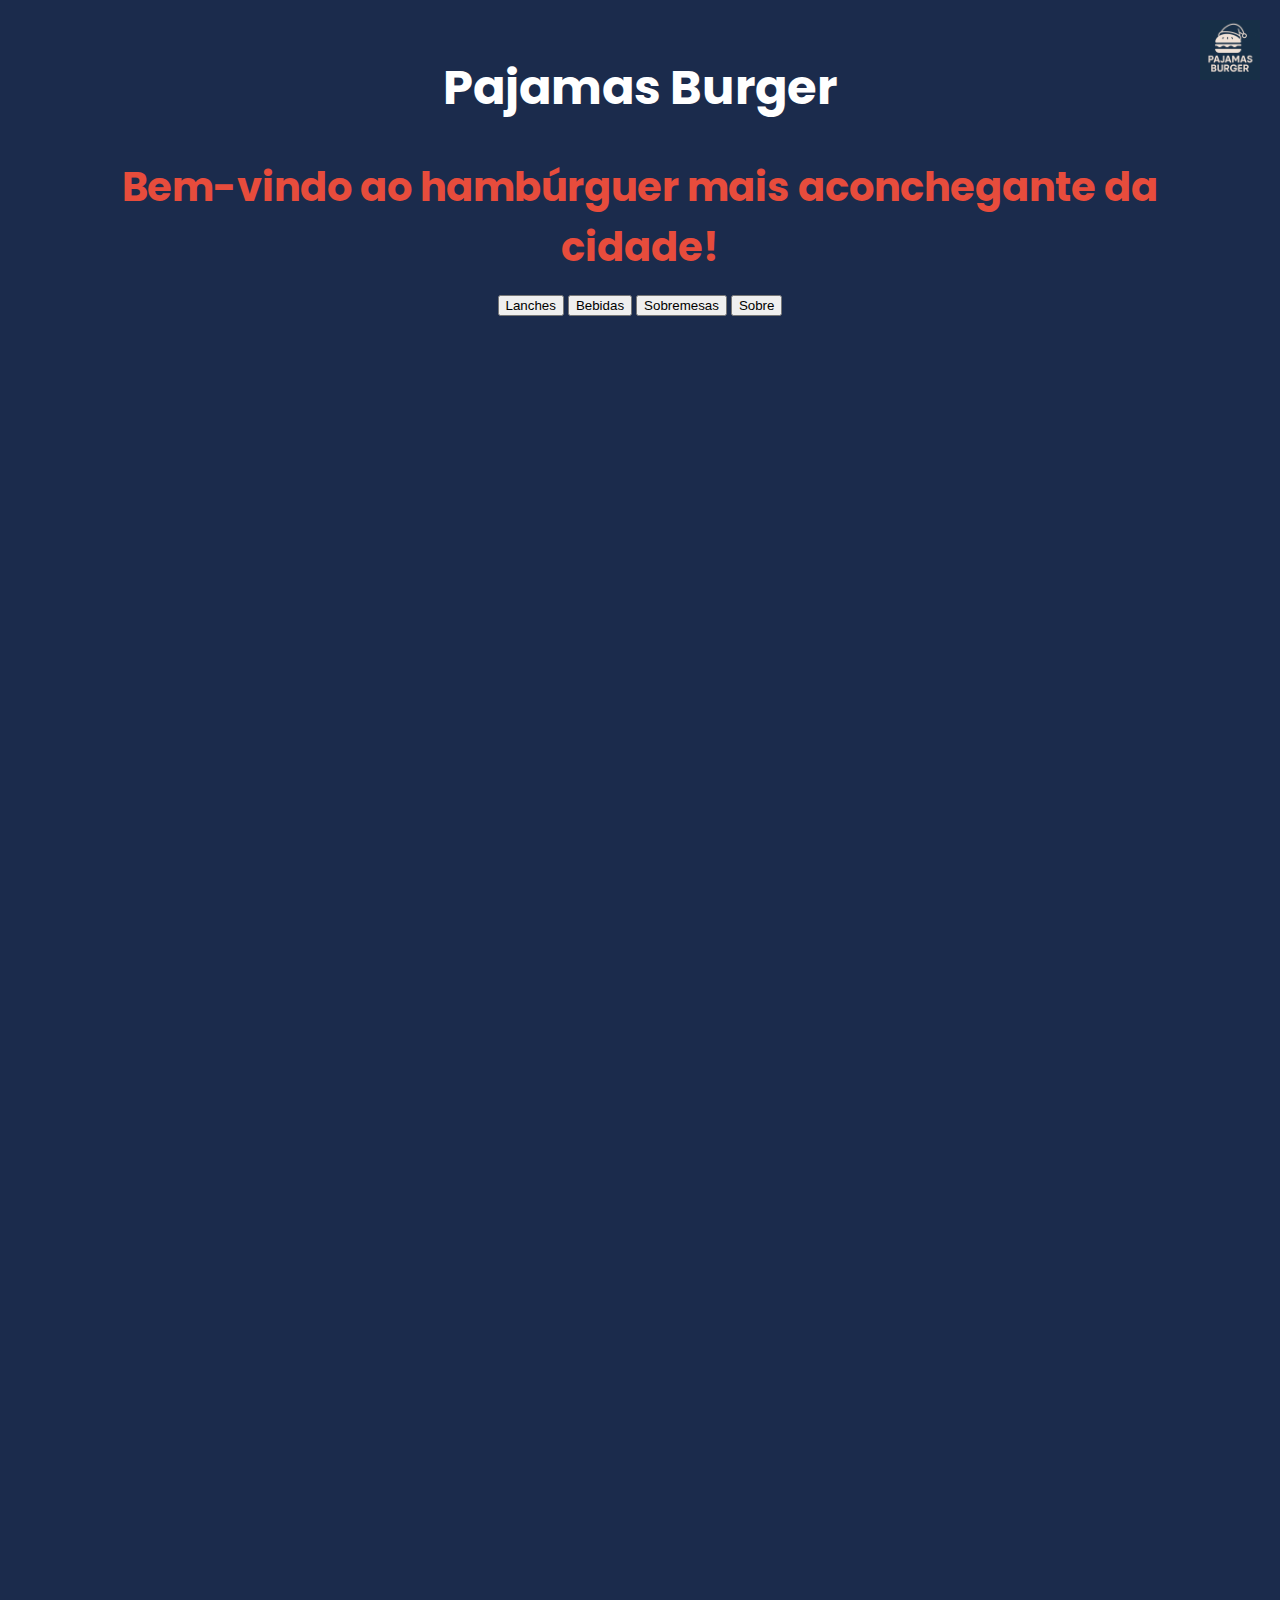
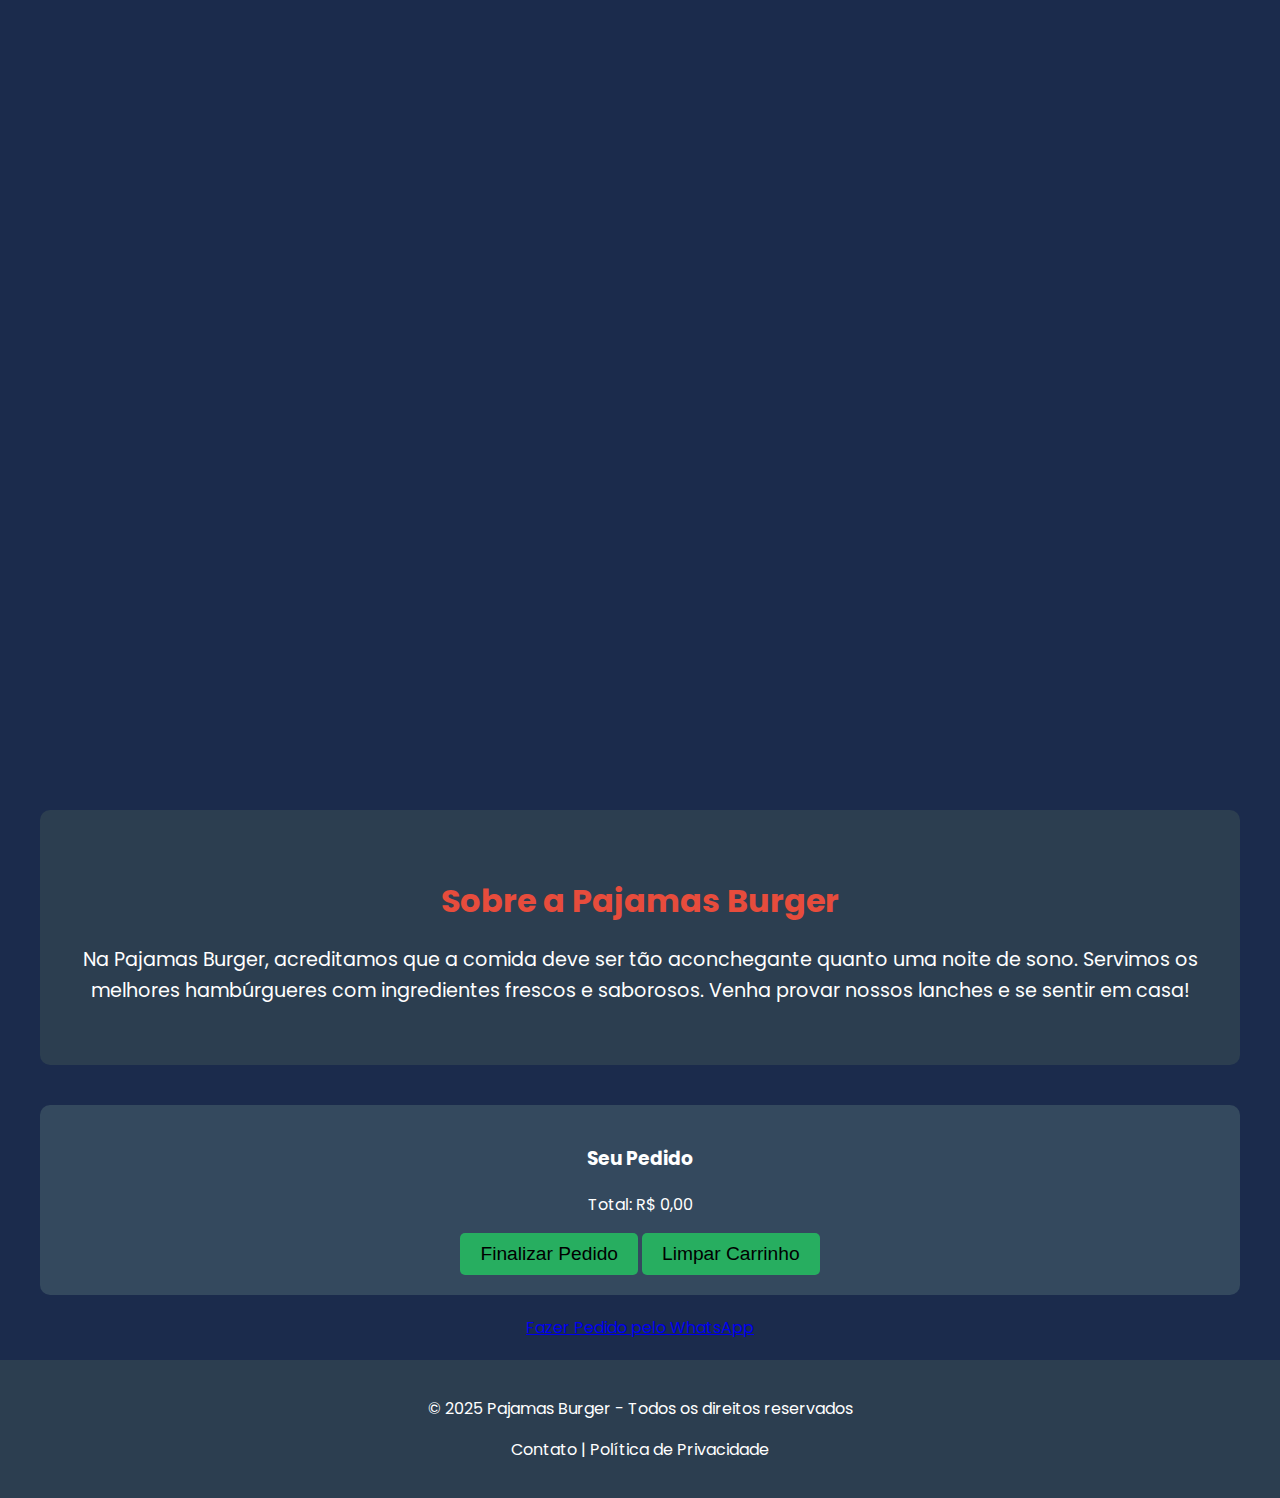
<file: index.html>
<!DOCTYPE html>
<html lang="pt-BR">
<head>
  <meta charset="UTF-8" />
  <meta name="viewport" content="width=device-width, initial-scale=1" />
  <meta name="description" content="Hambúrgueres artesanais, bebidas e sobremesas com tema aconchegante." />
  <title>Pajamas Burger</title>
  <link rel="preconnect" href="https://fonts.googleapis.com">
  <link rel="preconnect" href="https://fonts.gstatic.com" crossorigin>
  <link href="https://fonts.googleapis.com/css2?family=Poppins:wght@300;400;600&display=swap" rel="stylesheet" />
  <link rel="stylesheet" href="style.css" />
</head>
<body>
  <header class="logo">
    <img src="img/logo.jpeg" alt="Logo Pajamas Burger" loading="lazy" />
  </header>

  <div class="stars"></div>

  <main class="container">
    <h1>Pajamas Burger</h1>
    <h2>Bem-vindo ao hambúrguer mais aconchegante da cidade!</h2>

    <nav class="tabs">
      <button class="tab-button active" data-tab="tab-lanches">Lanches</button>
      <button class="tab-button" data-tab="tab-bebidas">Bebidas</button>
      <button class="tab-button" data-tab="tab-sobremesas">Sobremesas</button>
      <button class="tab-button" data-tab="tab-sobre">Sobre</button>
    </nav>

    <section id="tab-lanches" class="tab-content active">
      <div class="menu">
        <div class="item">
          <img src="img/hamburguer.jpg" alt="Night Burger com cheddar, cebola e bacon" loading="lazy" />
          <h3>Night Burger</h3>
          <p>Hambúrguer suculento com cheddar, cebola e bacon.</p>
          <button class="button" data-produto="Night Burger" data-preco="23">Adicionar ao pedido</button>
        </div>
        <div class="item">
          <img src="img/k.jpg" alt="Sleepy Cheese com bacon e queijo" loading="lazy" />
          <h3>Sleepy Cheese</h3>
          <p>Hambúrguer clássico com bacon e queijo.</p>
          <button class="button" data-produto="Sleepy Cheese" data-preco="22">Adicionar ao pedido</button>
        </div>
        <div class="item">
          <img src="img/teste.jpg" alt="Pajamas Classic com carne bovina e cheddar" loading="lazy" />
          <h3>Pajamas Classic</h3>
          <p>Hambúrguer clássico com carne bovina, cheddar, bacon e alface.</p>
          <button class="button" data-produto="Pajamas Classic" data-preco="20">Adicionar ao pedido</button>
        </div>
        <div class="item">
          <img src="img/teste2.avif" alt="Double Burger com cheddar e bacon" loading="lazy" />
          <h3>Double Burger</h3>
          <p>Hambúrguer duplo com cheddar, bacon e alface.</p>
          <button class="button" data-produto="Double Burger" data-preco="25">Adicionar ao pedido</button>
        </div>
      </div>
    </section>

    <section id="tab-bebidas" class="tab-content">
      <div class="menu">
        <div class="item">
          <img src="img/soda.jpg" alt="Soda" loading="lazy" />
          <h3>Refrigerante</h3>
          <p>Refrigerantes geladinho para acompanhar seu lanche.</p>
          <button class="button" data-produto="Refrigerante" data-preco="7">Adicionar ao pedido</button>
        </div>
        <div class="item">
          <img src="img/sucos.jpeg" alt="Suco Natural" loading="lazy" />
          <h3>Suco Natural</h3>
          <p>Suco fresco de Pitaya, Kiwi, Melancia ou Abacaxi.</p>
          <button class="button" data-produto="Suco Natural" data-preco="9">Adicionar ao pedido</button>
        </div>
      </div>
    </section>

    <section id="tab-sobremesas" class="tab-content">
      <div class="menu">
        <div class="item">
          <img src="img/brownie.jpeg" alt="Brownie com sorvete" loading="lazy" />
          <h3>Brownie</h3>
          <p>Deliciosa sobremesa de chocolate com sorvete.</p>
          <button class="button" data-produto="Brownie" data-preco="12">Adicionar ao pedido</button>
        </div>
        <div class="item">
          <img src="img/milkshakes.jpg" alt="Milkshake" loading="lazy" />
          <h3>Milkshake</h3>
          <p>Milkshakes cremosos de baunilha, chocolate, morango e pistache.</p>
          <button class="button" data-produto="Milkshake" data-preco="15">Adicionar ao pedido</button>
        </div>
        <div class="item">
          <img src="img/torta.jpg" alt="Torta de Limão" loading="lazy" />
          <h3>Torta de Limão</h3>
          <p>Um delicioso pedaço de Torta de Limão.</p>
          <button class="button" data-produto="Torta de Limão" data-preco="10">Adicionar ao pedido</button>
        </div>
      </div>
    </section>

    <section id="tab-sobre" class="tab-content">
      <div class="sobre-loja">
        <h2>Sobre a Pajamas Burger</h2>
        <p>
          Na Pajamas Burger, acreditamos que a comida deve ser tão aconchegante quanto uma noite de sono.
          Servimos os melhores hambúrgueres com ingredientes frescos e saborosos.
          Venha provar nossos lanches e se sentir em casa!
        </p>
      </div>
    </section>

    <section id="carrinho">
      <h3>Seu Pedido</h3>
      <ul id="lista-carrinho"></ul>
      <p id="total">Total: R$ 0,00</p>
      <button id="finalizar-pedido">Finalizar Pedido</button>
      <button id="limpar-carrinho">Limpar Carrinho</button>
    </section>

    <div class="whatsapp-button">
      <a id="link-whatsapp" href="#" target="_blank" rel="noopener noreferrer">Fazer Pedido pelo WhatsApp</a>
    </div>
  </main>

  <footer>
    <p>&copy; 2025 Pajamas Burger - Todos os direitos reservados</p>
    <p>
      <a href="mailto:contato@pajamasburger.com">Contato</a> | 
    <a href="politica.html">Política de Privacidade</a>

    </p>
  </footer>

  <script src="script.js" defer></script>
</body>
</html>
</file>
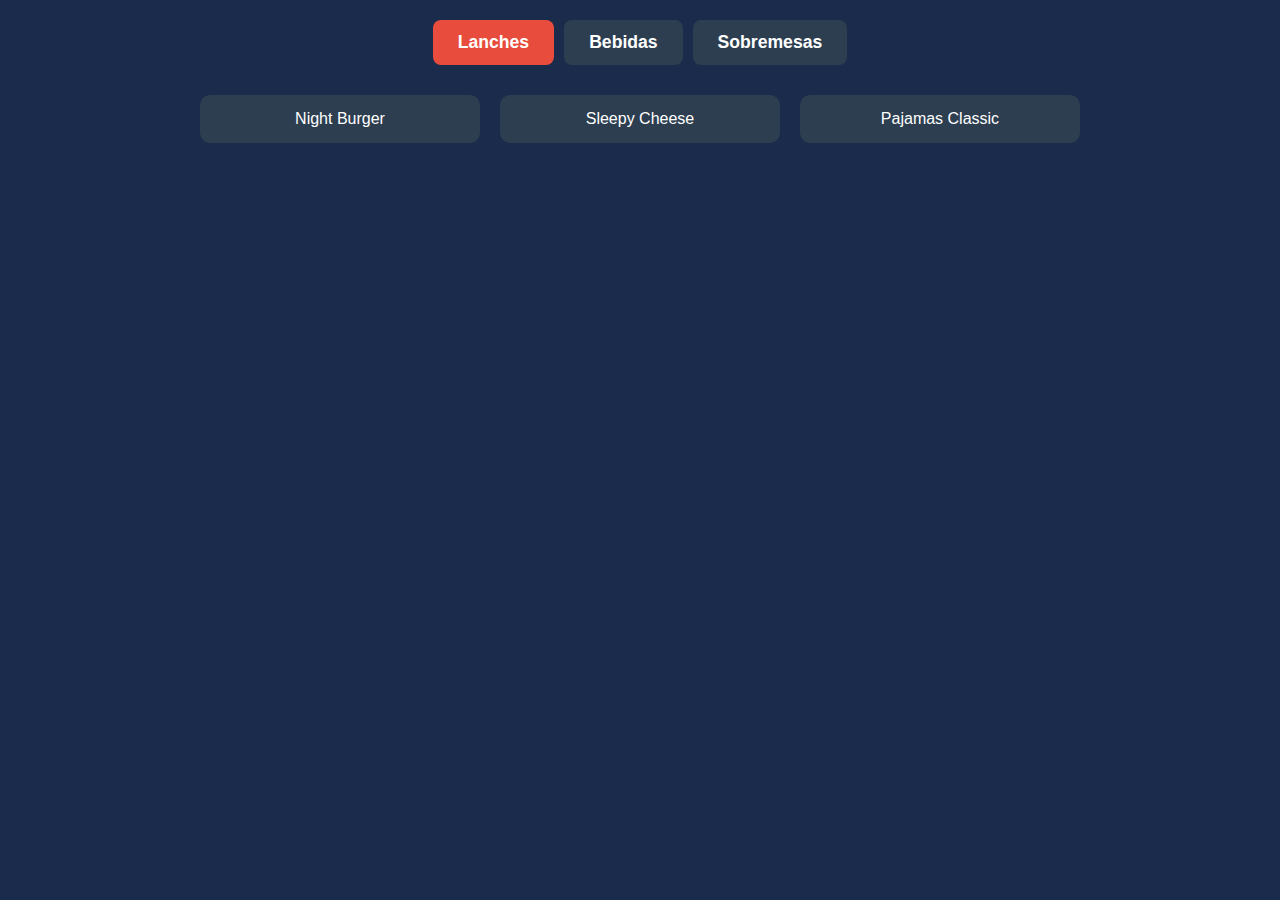
<file: abas-teste.html>
<!DOCTYPE html>
<html lang="pt-BR">
<head>
  <meta charset="UTF-8" />
  <meta name="viewport" content="width=device-width, initial-scale=1" />
  <title>Exemplo de Abas</title>
  <style>
    body {
      background: #1b2b4c;
      font-family: 'Poppins', sans-serif;
      color: white;
      margin: 20px;
      text-align: center;
    }

    .tabs {
      margin: 20px 0;
      display: flex;
      justify-content: center;
      gap: 10px;
    }

    .tab-button {
      background-color: #2c3e50;
      color: white;
      border: none;
      padding: 12px 25px;
      border-radius: 8px;
      cursor: pointer;
      font-weight: 600;
      font-size: 1.1rem;
      transition: background-color 0.3s ease;
    }

    .tab-button:hover {
      background-color: #e74c3c;
    }

    .tab-button.active {
      background-color: #e74c3c;
    }

    .tab-content {
      display: none;
      margin-top: 20px;
      justify-content: center;
      flex-wrap: wrap;
    }

    .tab-content.active {
      display: flex;
    }

    .item {
      background-color: #2c3e50;
      padding: 15px;
      border-radius: 10px;
      margin: 10px;
      width: 250px;
    }
  </style>
</head>
<body>

  <div class="tabs">
    <button class="tab-button active" data-tab="lanches">Lanches</button>
    <button class="tab-button" data-tab="bebidas">Bebidas</button>
    <button class="tab-button" data-tab="sobremesas">Sobremesas</button>
  </div>

  <div id="lanches" class="tab-content active">
    <div class="item">Night Burger</div>
    <div class="item">Sleepy Cheese</div>
    <div class="item">Pajamas Classic</div>
  </div>

  <div id="bebidas" class="tab-content">
    <div class="item">Coca-Cola</div>
    <div class="item">Guaraná Antarctica</div>
    <div class="item">Fanta Laranja</div>
  </div>

  <div id="sobremesas" class="tab-content">
    <div class="item">Brownie</div>
    <div class="item">Milkshake</div>
  </div>

  <script>
    document.querySelectorAll('.tab-button').forEach(button => {
      button.addEventListener('click', () => {
        const tab = button.getAttribute('data-tab');

        // Remove active dos botões e conteúdos
        document.querySelectorAll('.tab-button').forEach(btn => btn.classList.remove('active'));
        document.querySelectorAll('.tab-content').forEach(content => content.classList.remove('active'));

        // Adiciona active no botão clicado e conteúdo correspondente
        button.classList.add('active');
        document.getElementById(tab).classList.add('active');
      });
    });
  </script>

</body>
</html>
</file>
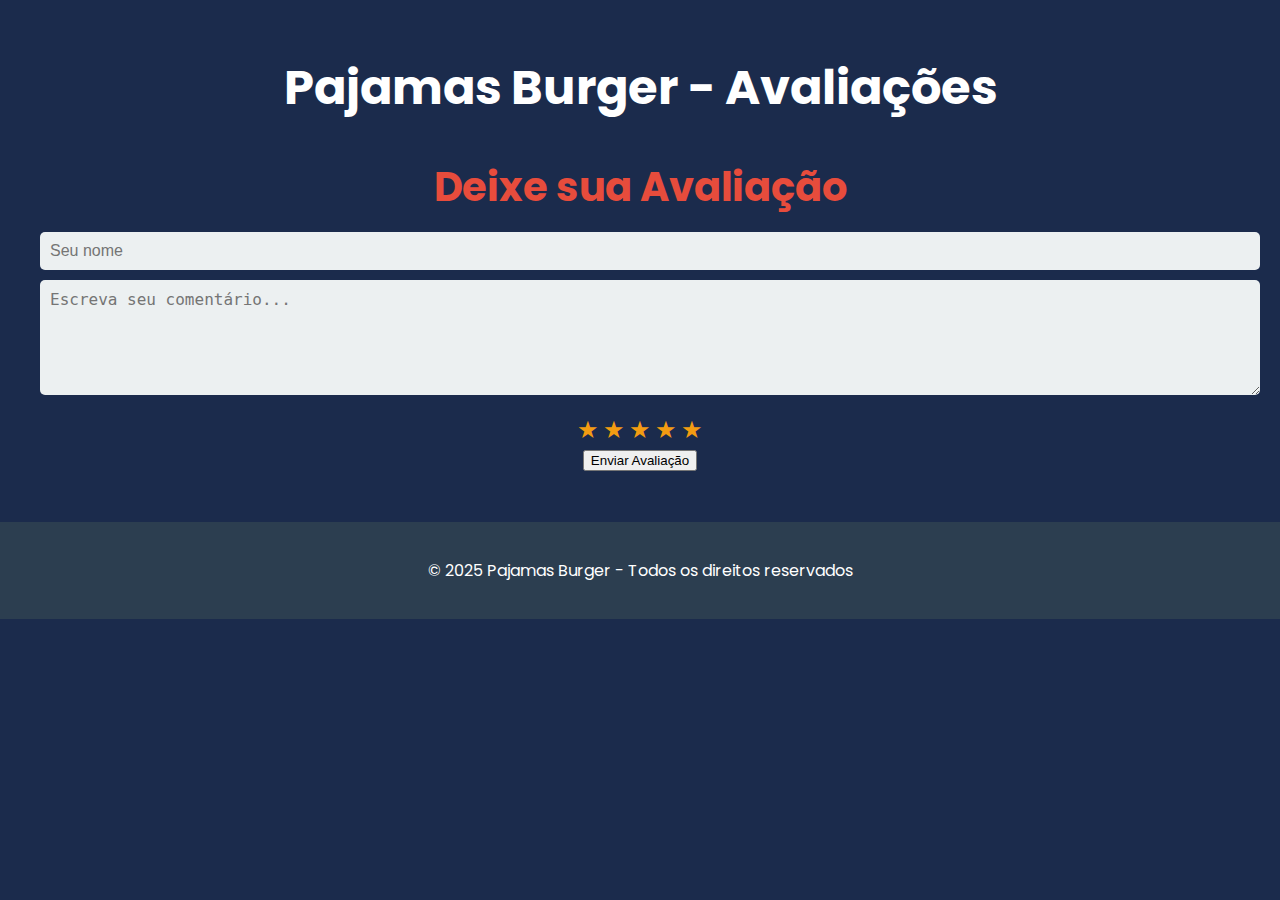
<file: avaliacoes.html>
<!DOCTYPE html>
<html lang="pt-BR">
<head>
    <meta charset="UTF-8">
    <meta name="viewport" content="width=device-width, initial-scale=1.0">
    <title>Sistema de Avaliação - Pajamas Burger</title>
    <link href="https://fonts.googleapis.com/css2?family=Poppins:wght@300;400;600&display=swap" rel="stylesheet">
    <link rel="stylesheet" href="style.css">
</head>
<body>
    <div class="container">
        <h1>Pajamas Burger - Avaliações</h1>

        <!-- Formulário de Avaliação -->
        <div>
            <h2>Deixe sua Avaliação</h2>
            <form class="formulario-avaliacao" onsubmit="adicionarAvaliacao(event)">
                <input type="text" id="nome" placeholder="Seu nome" required>
                <textarea id="comentario" rows="5" placeholder="Escreva seu comentário..." required></textarea>

                <div class="estrelas">
                    <span class="estrela" onclick="selecionarNota(1)">&#9733;</span>
                    <span class="estrela" onclick="selecionarNota(2)">&#9733;</span>
                    <span class="estrela" onclick="selecionarNota(3)">&#9733;</span>
                    <span class="estrela" onclick="selecionarNota(4)">&#9733;</span>
                    <span class="estrela" onclick="selecionarNota(5)">&#9733;</span>
                </div>
                <input type="hidden" id="nota" value="0">

                <button type="submit">Enviar Avaliação</button>
            </form>
        </div>

        <!-- Lista de Avaliações -->
        <ul class="avaliacoes-lista" id="avaliacoesLista">
            <!-- As avaliações serão adicionadas aqui dinamicamente -->
        </ul>
    </div>

    <footer>
        <p>&copy; 2025 Pajamas Burger - Todos os direitos reservados</p>
    </footer>

    <script src="avaliacoes.js"></script>
</body>
</html>
</file>
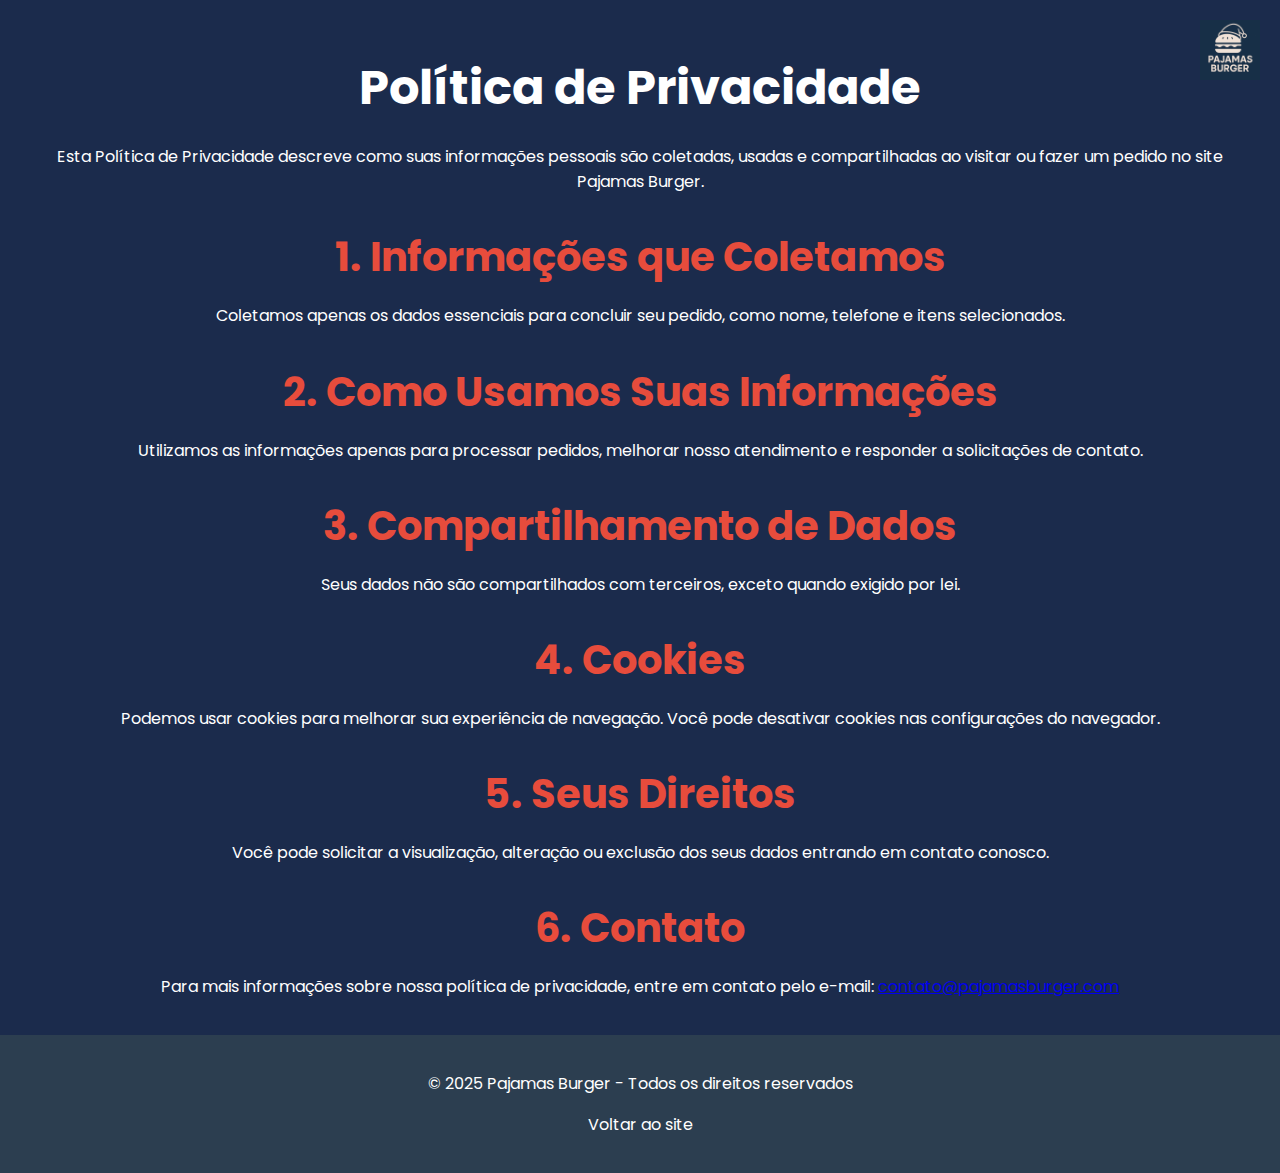
<file: politica.html>
<!DOCTYPE html>
<html lang="pt-BR">
<head>
  <meta charset="UTF-8" />
  <meta name="viewport" content="width=device-width, initial-scale=1" />
  <title>Política de Privacidade - Pajamas Burger</title>
  <link href="https://fonts.googleapis.com/css2?family=Poppins:wght@300;400;600&display=swap" rel="stylesheet" />
  <link rel="stylesheet" href="style.css" />
</head>
<body>
  <header class="logo">
    <img src="img/logo.jpeg" alt="Logo Pajamas Burger" />
  </header>

  <main class="container">
    <h1>Política de Privacidade</h1>
    
    <p>
      Esta Política de Privacidade descreve como suas informações pessoais são coletadas, usadas e compartilhadas
      ao visitar ou fazer um pedido no site Pajamas Burger.
    </p>

    <h2>1. Informações que Coletamos</h2>
    <p>Coletamos apenas os dados essenciais para concluir seu pedido, como nome, telefone e itens selecionados.</p>

    <h2>2. Como Usamos Suas Informações</h2>
    <p>Utilizamos as informações apenas para processar pedidos, melhorar nosso atendimento e responder a solicitações de contato.</p>

    <h2>3. Compartilhamento de Dados</h2>
    <p>Seus dados não são compartilhados com terceiros, exceto quando exigido por lei.</p>

    <h2>4. Cookies</h2>
    <p>
      Podemos usar cookies para melhorar sua experiência de navegação. Você pode desativar cookies nas configurações do navegador.
    </p>

    <h2>5. Seus Direitos</h2>
    <p>
      Você pode solicitar a visualização, alteração ou exclusão dos seus dados entrando em contato conosco.
    </p>

    <h2>6. Contato</h2>
    <p>
      Para mais informações sobre nossa política de privacidade, entre em contato pelo e-mail:
      <a href="mailto:contato@pajamasburger.com">contato@pajamasburger.com</a>
    </p>
  </main>

  <footer>
    <p>&copy; 2025 Pajamas Burger - Todos os direitos reservados</p>
    <p>
      <a href="index.html">Voltar ao site</a>
    </p>
  </footer>
</body>
</html>
</file>
<file: style.css>
/* Estilos gerais */
body {
    background: #1b2b4c; /* Azul escuro */
    font-family: 'Poppins', sans-serif;
    margin: 0;
    padding: 0;
    overflow-x: hidden;
    position: relative;
    color: white;
}

/* Animação de estrelas */
.stars {
    position: absolute;
    top: 0;
    left: 0;
    width: 100%;
    height: 100%;
    background: url('https://www.transparenttextures.com/patterns/stardust.png');
    animation: starAnimation 1s infinite linear;
    z-index: -1;
}

@keyframes starAnimation {
    0% {
        background-position: 0 0;
    }
    100% {
        background-position: 100% 100%;
    }
}

/* Container principal */
.container {
    max-width: 1200px;
    margin: 0 auto;
    padding: 20px;
    text-align: center;
}

h1 {
    color: #fff;
    font-size: 3rem;
    margin-bottom: 20px;
}

h2 {
    color: #e74c3c;
    font-size: 2.5rem;
    margin-bottom: 15px;
}

/* Estilos para os itens do cardápio */
.item {
    display: inline-block;
    background-color: #2c3e50;
    padding: 20px;
    border-radius: 10px;
    margin: 15px;
    box-shadow: 0 4px 6px rgba(0, 0, 0, 0.2);
    width: 280px;
    opacity: 0;
    transform: translateY(20px);
    animation: slideIn 0.6s forwards;
}

@keyframes slideIn {
    0% {
        opacity: 0;
        transform: translateY(20px);
    }
    100% {
        opacity: 1;
        transform: translateY(0);
    }
}

.item img {
    width: 100%;
    border-radius: 10px;
    transition: transform 0.3s ease;
}

.item img:hover {
    transform: scale(1.1);
}

.item h3 {
    color: #fff;
    font-size: 1.5rem;
    margin-top: 15px;
}

.item p {
    color: #fff;
    font-size: 1.2rem;
}

/* Botões */
.button {
    background-color: #e74c3c;
    color: white;
    padding: 10px 20px;
    border: none;
    border-radius: 5px;
    font-size: 1.1rem;
    cursor: pointer;
}

.button:hover {
    background-color: #c0392b;
}

/* Carrinho de compras */
#carrinho {
    margin-top: 40px;
    background-color: #34495e;
    padding: 20px;
    border-radius: 10px;
    color: #fff;
    text-align: center;
}

#carrinho ul {
    list-style-type: none;
    padding: 0;
}

#carrinho ul li {
    padding: 10px 0;
    border-bottom: 1px solid #7f8c8d;
}

#carrinho button {
    background-color: #27ae60;
    padding: 10px 20px;
    font-size: 1.2rem;
    border: none;
    border-radius: 5px;
    cursor: pointer;
}

#carrinho button:hover {
    background-color: #2ecc71;
}

/* Rodapé */
footer {
    background-color: #2c3e50;
    color: white;
    padding: 20px;
    text-align: center;
}

footer a {
    color: #fff;
    text-decoration: none;
}

footer a:hover {
    text-decoration: underline;
}

/* Seção Sobre a Loja */
.sobre-loja {
    background-color: #2c3e50;
    color: #fff;
    padding: 40px 20px;
    border-radius: 10px;
    margin: 30px 0;
}

.sobre-loja h2 {
    font-size: 2rem;
    margin-bottom: 20px;
}

.sobre-loja p {
    font-size: 1.2rem;
    line-height: 1.6;
}

/* Seções do menu */
.menu {
    display: flex;
    justify-content: space-around;
    flex-wrap: wrap;
    margin-top: 20px;
}

/* Estilos específicos para a página de avaliações */
.formulario-avaliacao input, 
.formulario-avaliacao textarea {
    width: 100%;
    padding: 10px;
    margin-bottom: 10px;
    border: none;
    border-radius: 5px;
    font-size: 1rem;
    background-color: #ecf0f1;
    color: #2c3e50;
}

.avaliacoes-lista {
    margin-top: 30px;
    list-style: none;
    padding: 0;
}

.avaliacao-item {
    background-color: #2c3e50;
    padding: 15px;
    margin-bottom: 15px;
    border-radius: 5px;
    text-align: left;
}

.avaliacao-item h3 {
    font-size: 1.5rem;
    margin: 0;
}

.avaliacao-item p {
    font-size: 1rem;
    margin-top: 10px;
}

.avaliacao-item .estrelas {
    margin-top: 10px;
}

.estrela {
    font-size: 1.5rem;
    color: #f39c12;
    cursor: pointer;
}

.estrela-vazia {
    color: #bdc3c7;
}

.excluir-btn {
    background-color: #e74c3c;
    padding: 5px 10px;
    color: white;
    border: none;
    border-radius: 5px;
    cursor: pointer;
    margin-top: 10px;
}

.excluir-btn:hover {
    background-color: #c0392b;
}

.whatsapp-button {
    margin-top: 20px;
}

.logo {
    position: absolute;
    top: 20px;
    right: 20px;
    z-index: 1000;
}

.logo img {
    height: 60px;
    width: auto;
}
</file>
